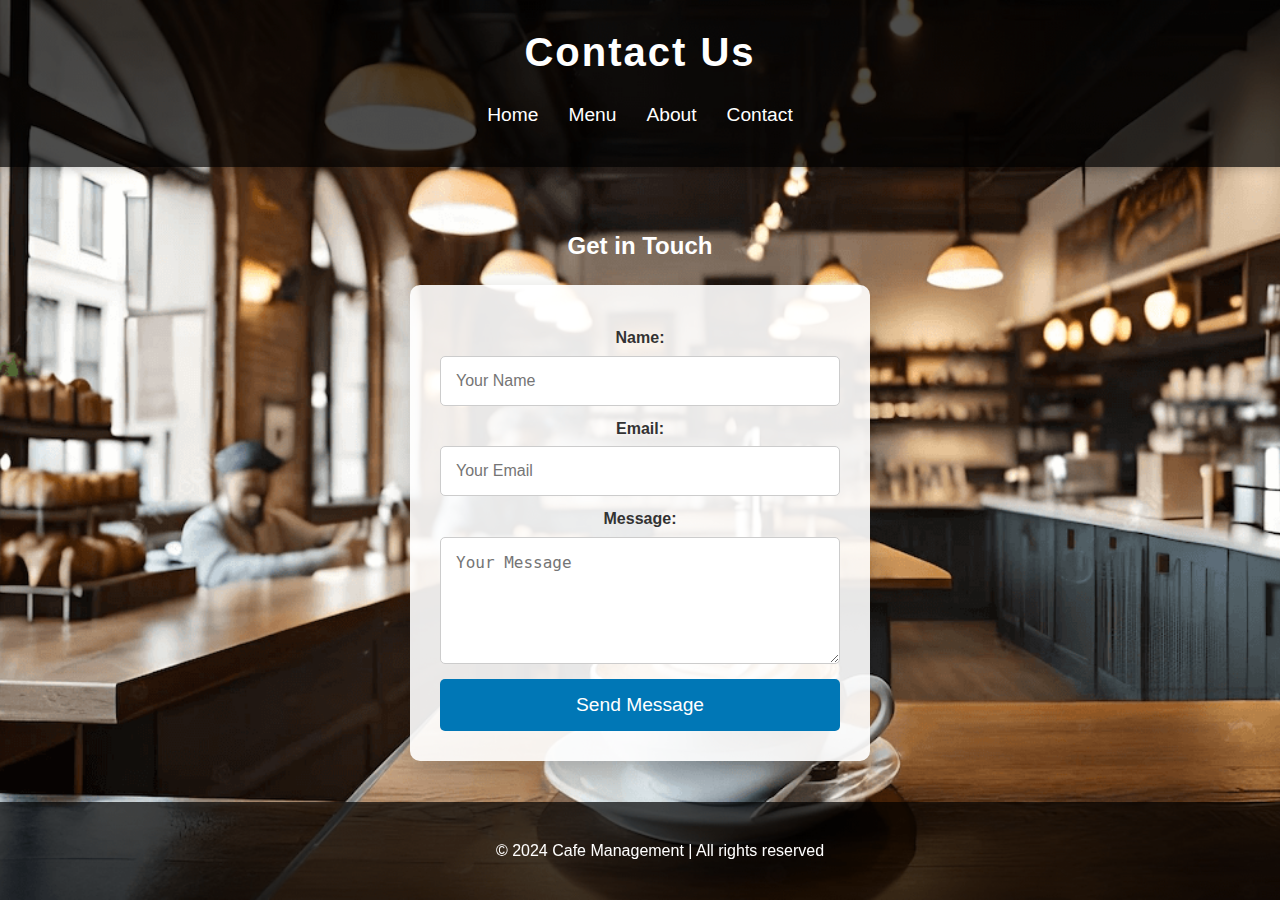
<file: contact.html>
<!DOCTYPE html>
<html lang="en">
<head>
    <meta charset="UTF-8">
    <meta name="viewport" content="width=device-width, initial-scale=1.0">
    <title>Contact Us</title>
    <link rel="stylesheet" href="styles.css">
</head>
<body class="contact-page">
    <header>
        <h1>Contact Us</h1>
        <nav>
            <ul>
                <li><a href="index.html">Home</a></li>
                <li><a href="menu.html">Menu</a></li>
                <li><a href="about.html">About</a></li>
                <li><a href="contact.html">Contact</a></li>
            </ul>
        </nav>
    </header>
    <main>
        <section>
            <h2>Get in Touch</h2>
            <form>
                <label for="name">Name:</label>
                <input type="text" id="name" placeholder="Your Name" required>
                <label for="email">Email:</label>
                <input type="email" id="email" placeholder="Your Email" required>
                <label for="message">Message:</label>
                <textarea id="message" placeholder="Your Message" rows="5" required></textarea>
                <button type="submit">Send Message</button>
            </form>
        </section>
    </main>
    <footer>
        <p>&copy; 2024 Cafe Management | All rights reserved</p>
    </footer>
</body>
</html>
</file>
<file: styles.css>
/* Global Styles */
body {
    font-family: 'Arial', sans-serif;
    margin: 0;
    padding: 0;
    line-height: 1.6;
    background: url('images/background.jpg') no-repeat center center fixed;
    background-size: cover;
    color: #333;
}

/* Header Styles */
header {
    background: rgba(0, 0, 0, 0.7);
    color: #fff;
    padding: 20px 0;
    text-align: center;
    box-shadow: 0 2px 10px rgba(0, 0, 0, 0.2);
    position: sticky;
    top: 0;
    z-index: 10;
}

h1 {
    margin: 0;
    font-size: 2.5em;
    letter-spacing: 2px;
}

/* Navigation Styles */
nav ul {
    list-style: none;
    padding: 0;
    display: flex;
    justify-content: center;
}

nav ul li {
    margin: 0 15px;
}

nav ul li a {
    color: #fff;
    text-decoration: none;
    font-size: 1.2em;
    transition: color 0.3s;
}

nav ul li a:hover {
    color: #ffdd57;
}

/* Main Section */
main {
    padding: 40px 20px;
    text-align: center;
    color: #fff;
}

/* Hero Section */
.hero {
    position: relative;
    text-align: center;
    margin-bottom: 40px;
}

.hero h2 {
    font-size: 3em;
    font-weight: bold;
    text-shadow: 2px 2px 10px rgba(0, 0, 0, 0.7);
}

.hero p {
    font-size: 1.2em;
    margin-top: 10px;
    text-shadow: 1px 1px 5px rgba(0, 0, 0, 0.7);
}

/* Image Styles */
.hero-image, .menu-image, .about-image, .contact-image {
    width: 100%;
    max-height: 500px;
    border-radius: 15px;
    box-shadow: 0 10px 30px rgba(0, 0, 0, 0.3);
    margin: 20px 0;
}

/* Menu List Styles */
.menu-list {
    list-style: none;
    padding: 0;
    text-align: left;
    max-width: 600px;
    margin: 20px auto;
    background: rgba(255, 255, 255, 0.8);
    padding: 20px;
    border-radius: 10px;
    box-shadow: 0 5px 15px rgba(0, 0, 0, 0.2);
}

.menu-list li {
    background: rgba(255, 255, 255, 0.7);
    margin: 10px 0;
    padding: 15px;
    border-radius: 5px;
    transition: transform 0.2s;
}

.menu-list li:hover {
    transform: scale(1.05);
    background: rgba(255, 223, 87, 0.8);
}

/* Form Styles */
form {
    display: flex;
    flex-direction: column;
    max-width: 400px;
    margin: auto;
    background: rgba(255, 255, 255, 0.9);
    padding: 30px;
    border-radius: 10px;
    box-shadow: 0 10px 30px rgba(0, 0, 0, 0.2);
}

label {
    margin-top: 10px;
    font-weight: bold;
    color: #333;
}

input, textarea {
    padding: 15px;
    margin-top: 5px;
    border: 1px solid #ccc;
    border-radius: 5px;
    font-size: 16px;
    outline: none;
    transition: border-color 0.3s;
}

input:focus, textarea:focus {
    border-color: #0077b6;
}

/* Button Styles */
button {
    margin-top: 15px;
    padding: 15px;
    background: #0077b6;
    color: white;
    border: none;
    border-radius: 5px;
    cursor: pointer;
    font-size: 1.2em;
    transition: background 0.3s, transform 0.2s;
}

button:hover {
    background: #005f87;
    transform: scale(1.05);
}

/* Footer Styles */
footer {
    text-align: center;
    padding: 20px;
    background: rgba(0, 0, 0, 0.7);
    color: white;
    position: fixed;
    bottom: 0;
    width: 100%;
}

.home-page {
    background: url('images/cafe-chain-3-1.png') no-repeat center center fixed;
    background-size: cover;
}

.menu-page {
    background: url('images/cafe-chain-3-1.png') no-repeat center center fixed;
    background-size: cover;
}

.about-page {
    background: url('images/cafe-chain-3-1.png') no-repeat center center fixed;
    background-size: cover;
}

.contact-page {
    background: url('images/cafe-chain-3-1.png') no-repeat center center fixed;
    background-size: cover;
}

/* Styling for the content box */
.content-box {
    background: rgba(255, 255, 255, 0.8); /* Slightly transparent white background */
    border-radius: 15px; /* Rounded corners */
    padding: 30px;
    max-width: 600px;
    margin: 20px auto;
    text-align: center;
    box-shadow: 0px 10px 30px rgba(0, 0, 0, 0.2); /* Drop shadow for depth */
    transition: transform 0.3s ease, box-shadow 0.3s ease; /* Smooth hover effect */
}

.content-box:hover {
    transform: scale(1.05); /* Slight zoom effect on hover */
    box-shadow: 0px 15px 35px rgba(0, 0, 0, 0.3);
}

/* Optional: Adding heading styles inside the content box */
.content-box h2 {
    color: #0077b6; /* Custom color */
    font-size: 28px;
    margin-bottom: 15px;
}

.content-box p {
    font-size: 18px;
    color: #333;
}

.content-box {
    background-image: url('images/decorative-pattern.png');
    background-repeat: no-repeat;
    background-position: center;
    background-size: contain;
}

/* Use custom fonts */
@import url('https://fonts.googleapis.com/css2?family=Poppins:wght@400;600&display=swap');
body {
    font-family: 'Poppins', sans-serif;
}

/* Styling for text inside the menu box */
.menu-box h2 {
    font-size: 36px; /* Larger font size for heading */
    font-weight: 600; /* Semi-bold weight */
    color: #ff5e5e; /* Custom color for headings */
    margin-bottom: 20px; /* Space below the heading */
    text-transform: uppercase; /* Uppercase text */
    letter-spacing: 2px; /* Increase spacing between letters */
    text-shadow: 2px 2px 5px rgba(0, 0, 0, 0.3); /* Subtle text shadow for depth */
    background-color: #ccc;
}

.menu-box p, .menu-box li {
    font-size: 18px; /* Regular font size for content */
    font-weight: 400; /* Normal font weight */
    color: #333; /* Darker color for readability */
    line-height: 1.6; /* Increased line height for better readability */
    margin-bottom: 15px; /* Space between paragraphs or list items */
}

/* Styling for the menu list items */
.menu-box li {
    list-style: none; /* Remove default bullet points */
    padding: 10px 0; /* Padding for each list item */
    border-bottom: 1px solid #e0e0e0; /* Light border for separation */
}

/* Special offer or highlighted items */
.menu-box .highlight {
    color: #0077b6; /* Custom color for special items */
    font-weight: 700; /* Bold text for emphasis */
    background: rgba(0, 119, 182, 0.1); /* Light background highlight */
    padding: 5px 10px; /* Padding around the highlighted text */
    border-radius: 5px; /* Rounded corners */
}
</file>
